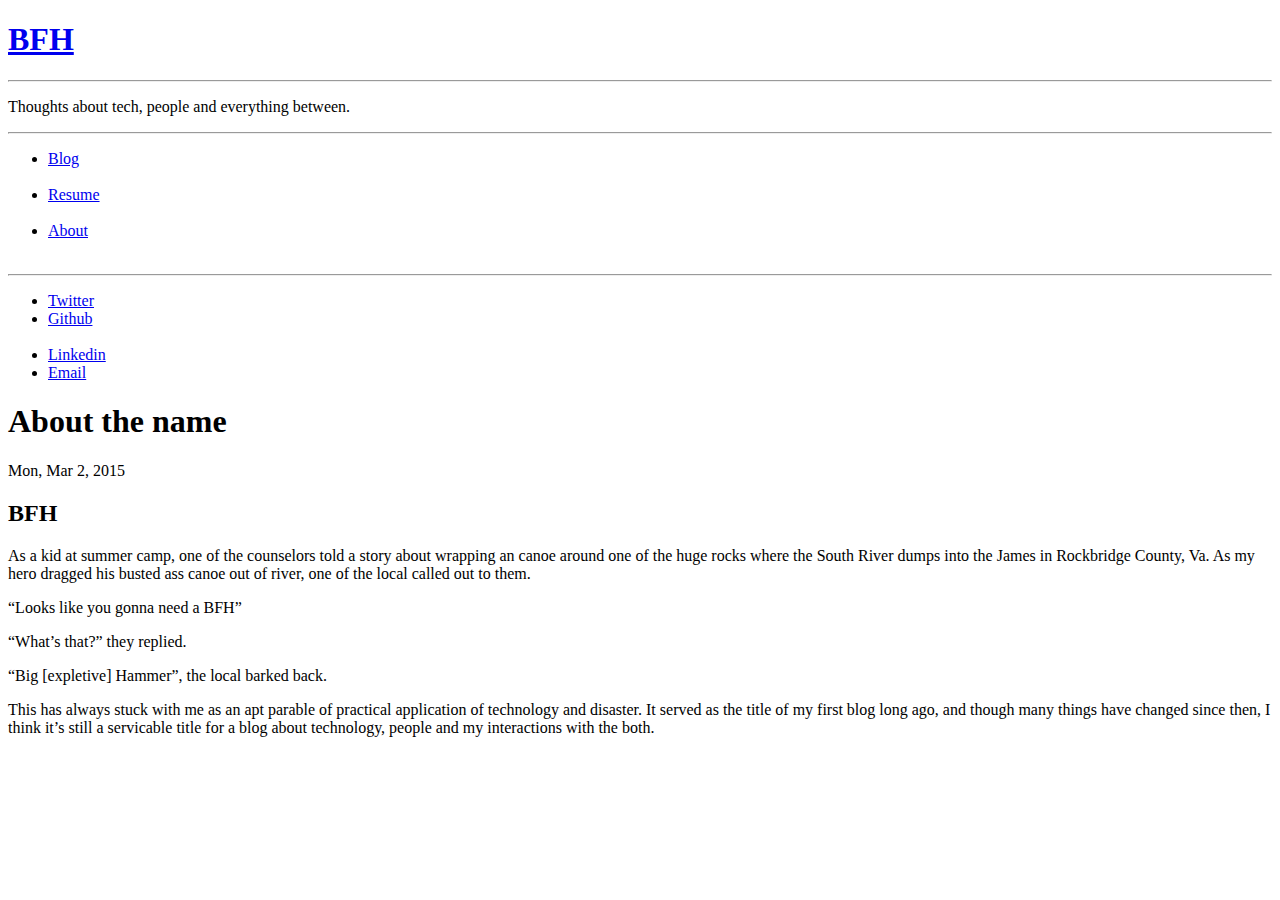
<file: about/index.html>
<!DOCTYPE html>
<html xmlns="http://www.w3.org/1999/xhtml" xml:lang="en" lang="en-us">
<head>
    <meta http-equiv="content-type" content="text/html; charset=utf-8">
    
    <meta name="viewport" content="width=device-width, initial-scale=1.0, maximum-scale=1">
    <title> About the name &middot; BFH </title>
    
    <link rel="stylesheet" type="text/css" href="http://bfh.whitmorriss.org//css/uno.css" />
    <link rel="stylesheet" type="text/css" href="http://bfh.whitmorriss.org//css/lightGallery.css" />
    
    <link rel="apple-touch-icon-precomposed" sizes="144x144" href="/apple-touch-icon-144-precomposed.png">
    <link rel="shortcut icon" href="/favicon.ico">
    
    <link href="" rel="alternate" type="application/rss+xml" title="BFH" />
    
    <script src="http://bfh.whitmorriss.org//js/jquery.min.js"></script>
    <script src="http://bfh.whitmorriss.org//js/main.min.js">
    </script>
</head>

    <body>
        <span class="mobile btn-mobile-menu">
        <i class="fa fa-bars btn-mobile-menu__icon"></i>
        <i class="fa fa-times btn-mobile-close__icon hidden"></i>
    </span>
<header class="panel-cover panel-cover--collapsed" >
    <div class="panel-main">
        <div class="panel-main__inner panel-inverted">
            <div class="panel-main__content"> 
                <h1 class="panel-cover__title panel-title">
                    <a href="http://bfh.whitmorriss.org/" title="link to homepage for BFH">BFH</a>
                </h1>
                <hr class="panel-cover__divider" />
                <p class="panel-cover__description">  Thoughts about tech, people and everything between.  </p>
                <hr class="panel-cover__divider panel-cover__divider--secondary" />
                <div class="navigation-wrapper">
                    <nav class="cover-navigation cover-navigation--primary">
                        <ul class="navigation">
                            <li class="navigation__item"><a href="/#blog" title="link to BFH blog" class="blog-button">Blog</a> </li>
                            </br> 
                            <li class="navigation__item"><a href="/resume" title="link to my CV " class="blog-button">Resume</a> </li>
                            </br> 

                            <li class="navigation__item"><a href="/about" title="link to my CV " class="blog-button">About</a> </li>
                            </br> 


 </ul>

                    </nav>
                    <hr class="panel-cover__divider" />
                    <nav class="cover-navigation navigation--social">
    <ul class="navigation"> 
        
        <li class="navigation__item">
            <a href="http://twitter.com/whit" title="@whit on Twitter"> <i class='fa fa-tt'></i> <span class="label">Twitter</span> </a>
        </li>   
        
        <li class="navigation__item">
            <a href="https://github.com/whitmo" title="whitmo on github"> <i class='fa fa-github'></i> <span class="label">Github</span> </a>
        </li>  </br>  
        
        <li class="navigation__item">
            <a href="http://no.linkedin.com/in/whitmorriss/en" title="Linkedin"> <i class='fa fa-ll'></i> <span class="label">Linkedin</span> </a>
        </li>  
        
        <li class="navigation__item">
            <a href="mailto:me@whitmorriss.org" title="Email me@whitmorriss.org"> <i class='fa fa-envelope-o'></i> <span class="label">Email</span> </a>
        </li>  </ul>
</nav>

                </div>
            </div>
        </div>
        <div class="panel-cover--overlay"></div>
    </div>
</header>

        <div class="content-wrapper">
            <div class="content-wrapper__inner">
                <div class="post">
                    <h1>About the name</h1>
                    <span class="post-date">
                      Mon, Mar 2, 2015
                    </span>
                    

<h2 id="bfh:6083a88ee3411b0d17ce02d738f69d47">BFH</h2>

<p>As a kid at summer camp, one of the counselors told a story about
wrapping an canoe around one of the huge rocks where the South River
dumps into the James in Rockbridge County, Va.  As my hero dragged his
busted ass canoe out of river, one of the local called out to
them.</p>

<p>&ldquo;Looks like you gonna need a BFH&rdquo;</p>

<p>&ldquo;What&rsquo;s that?&rdquo; they replied.</p>

<p>&ldquo;Big [expletive] Hammer&rdquo;, the local barked back.</p>

<p>This has always stuck with me as an apt parable of practical
application of technology and disaster.  It served as the title of my
first blog long ago, and though many things have changed since then, I
think it&rsquo;s still a servicable title for a blog about technology,
people and my interactions with the both.</p>

                </div>
            </div>
        </div>
    </body>
    
</html>
</file>
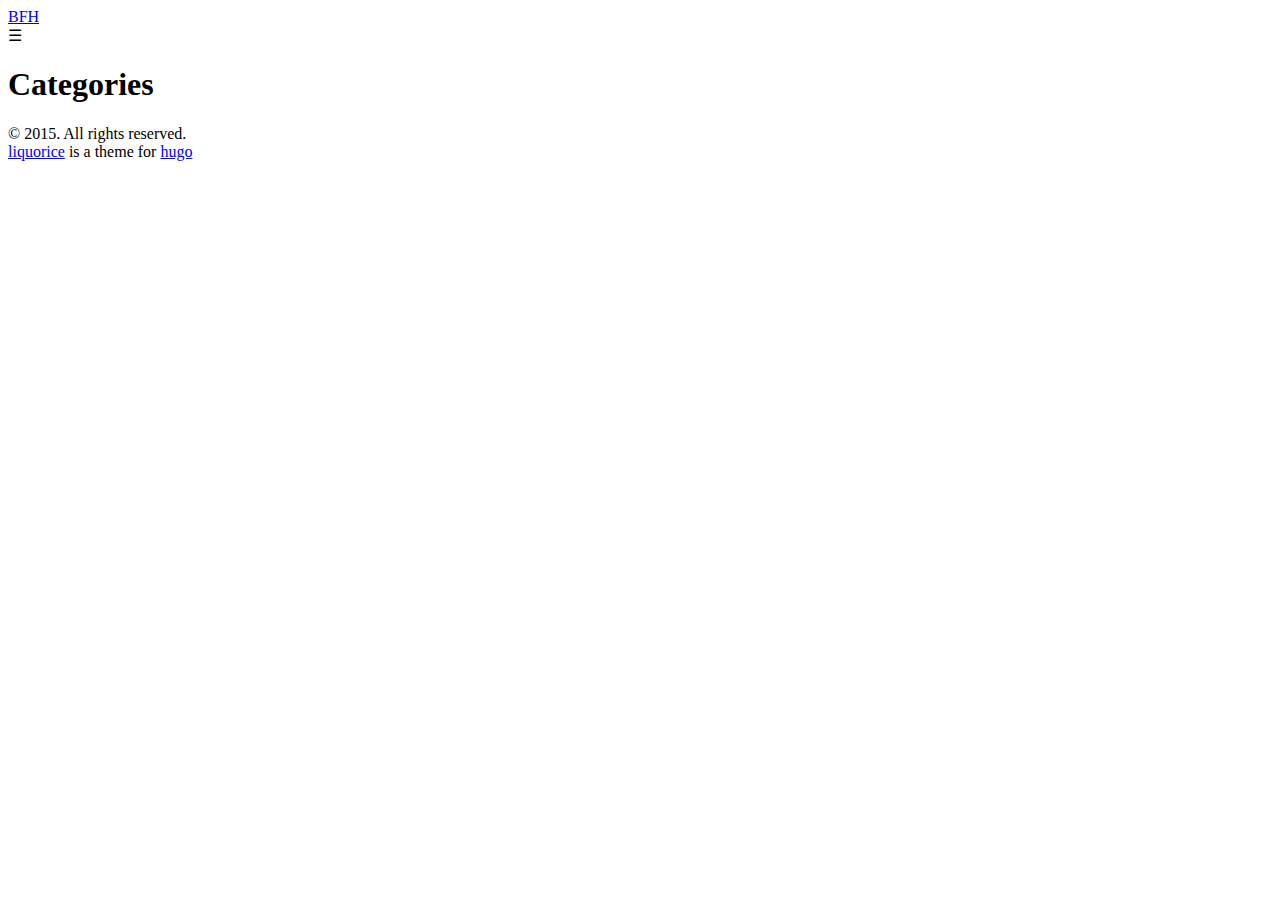
<file: categories/index.html>
<!DOCTYPE html>
<html xmlns="http://www.w3.org/1999/xhtml" xml:lang="en" lang="en-us">
    <head>
        
        <meta http-equiv="content-type" content="text/html; charset=utf-8" />
        <meta name="viewport" content="width=device-width, initial-scale=1.0, maximum-scale=1" />

        <title>Categories &middot; BFH</title>
        <link rel='stylesheet' href='http://fonts.googleapis.com/css?family=Open+Sans:400,300,600' type='text/css'>
        <link rel="stylesheet" href="http://localhost:1313//libraries/normalize.3.0.1.css" />
        <link rel="stylesheet" href="http://localhost:1313//css/liquorice.css" />
        <link rel="shortcut icon" href="/favicon.ico" />
        <link rel="apple-touch-icon-precomposed" href="/apple-touch-icon-144-precomposed.png" sizes="144x144" />
        <link rel="alternate" href="http://localhost:1313/categories/index.xml" type="application/rss+xml" title="BFH" />
    </head>
    <body class="li-body">

<header class="li-page-header">
    <div class="container">
        <div class="row">
            <div class="sixteen columns">
                <div class="li-brand li-left">
                <a href="http://localhost:1313/">BFH</a></div>
                <div class="li-menu li-right">
                    <span class="li-menu-icon" onclick="javascript:toggle('menu');">&#9776;</span>
                    <ul id="menu2" class="li-menu-items">
                        
                    </ul>
                </div>
            </div>
        </div>
        <div class="row">
            <div class="sixteen columns">
                <ul id="menu" class="li-menu-items li-menu-mobile">
                    
                </ul>
            </div>
        </div>
    </div>
</header>


    <div class="container">
        <div class="row">
            <div class="sixteen columns">
                <h1>Categories</h1>
                <ul>
                    
                    
                    
                </ul>
            </div>
        </div>
    </div>

<footer class="li-page-footer">
    <div class="container">
        <div class="row">
            <div class="sixteen columns">
                <div class="li-page-footer-legal">
                    &copy; 2015. All rights reserved. 
                </div>
                <div class="li-page-footer-theme">
                    <span class=""><a href="https://github.com/eliasson/liquorice/">liquorice</a> is a theme for <a href="http://hugo.spf13.com">hugo</a></span>
                </div>
            </div>
        </div>
    </div>
</footer>

    <script type="text/javascript">
    <!--
    function toggle(id) {
        var e = document.getElementById(id);
        e.style.display == 'block' ? e.style.display = 'none' : e.style.display = 'block';
    }
    
    </script>
    <script type="text/javascript">
    <!--
        var _gaq = _gaq || [];
        _gaq.push(['_setAccount', ""]);
        _gaq.push(['_trackPageview']);

        (function() {
        var ga = document.createElement('script'); ga.type = 'text/javascript'; ga.async = true;
        ga.src = ('https:' == document.location.protocol ? 'https://ssl' : 'http://www') + '.google-analytics.com/ga.js';
        var s = document.getElementsByTagName('script')[0]; s.parentNode.insertBefore(ga, s);
        })();
    -->
    </script>
    </body>
</html>
</file>
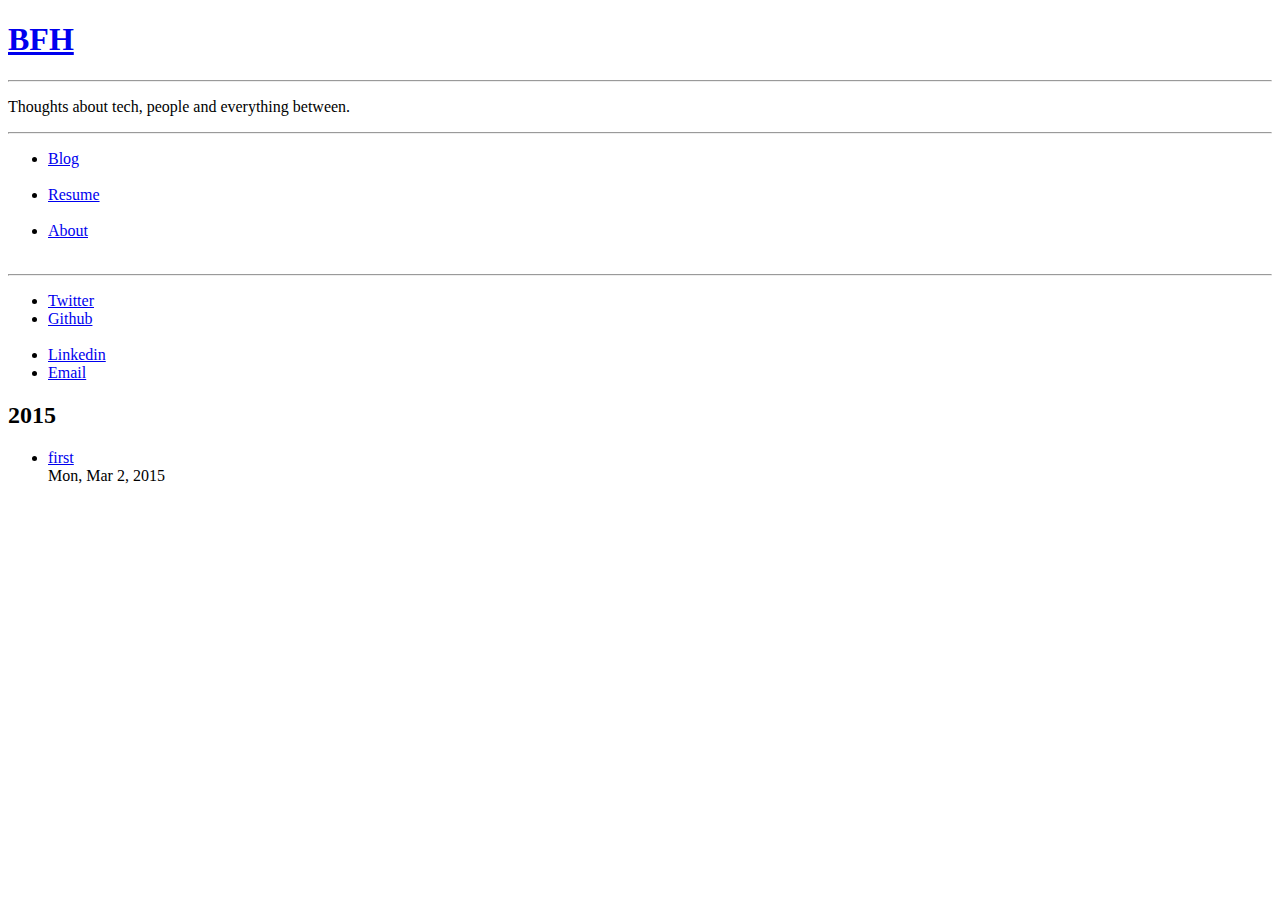
<file: post/index.html>
<!DOCTYPE html>
<html xmlns="http://www.w3.org/1999/xhtml" xml:lang="en" lang="en-us">
<head>
    <meta http-equiv="content-type" content="text/html; charset=utf-8">
    
    <meta name="viewport" content="width=device-width, initial-scale=1.0, maximum-scale=1">
    <title> Posts &middot; BFH </title>
    
    <link rel="stylesheet" type="text/css" href="http://bfh.whitmorriss.org//css/uno.css" />
    <link rel="stylesheet" type="text/css" href="http://bfh.whitmorriss.org//css/lightGallery.css" />
    
    <link rel="apple-touch-icon-precomposed" sizes="144x144" href="/apple-touch-icon-144-precomposed.png">
    <link rel="shortcut icon" href="/favicon.ico">
    
    <link href="http://bfh.whitmorriss.org/post/index.xml" rel="alternate" type="application/rss+xml" title="BFH" />
    
    <script src="http://bfh.whitmorriss.org//js/jquery.min.js"></script>
    <script src="http://bfh.whitmorriss.org//js/main.min.js">
    </script>
</head>

    <body>
        <span class="mobile btn-mobile-menu">
        <i class="fa fa-bars btn-mobile-menu__icon"></i>
        <i class="fa fa-times btn-mobile-close__icon hidden"></i>
    </span>
<header class="  panel-cover panel-cover--collapsed " >
    <div class="panel-main">
        <div class="panel-main__inner panel-inverted">
            <div class="panel-main__content"> 
                <h1 class="panel-cover__title panel-title">
                    <a href="http://bfh.whitmorriss.org/" title="link to homepage for BFH">BFH</a>
                </h1>
                <hr class="panel-cover__divider" />
                <p class="panel-cover__description">  Thoughts about tech, people and everything between.  </p>
                <hr class="panel-cover__divider panel-cover__divider--secondary" />
                <div class="navigation-wrapper">
                    <nav class="cover-navigation cover-navigation--primary">
                        <ul class="navigation">
                            <li class="navigation__item"><a href="/#blog" title="link to BFH blog" class="blog-button">Blog</a> </li>
                            </br> 
                            <li class="navigation__item"><a href="/resume" title="link to my CV " class="blog-button">Resume</a> </li>
                            </br> 

                            <li class="navigation__item"><a href="/about" title="link to my CV " class="blog-button">About</a> </li>
                            </br> 


 </ul>

                    </nav>
                    <hr class="panel-cover__divider" />
                    <nav class="cover-navigation navigation--social">
    <ul class="navigation"> 
        
        <li class="navigation__item">
            <a href="http://twitter.com/whit" title="@whit on Twitter"> <i class='fa fa-tt'></i> <span class="label">Twitter</span> </a>
        </li>   
        
        <li class="navigation__item">
            <a href="https://github.com/whitmo" title="whitmo on github"> <i class='fa fa-github'></i> <span class="label">Github</span> </a>
        </li>  </br>  
        
        <li class="navigation__item">
            <a href="http://no.linkedin.com/in/whitmorriss/en" title="Linkedin"> <i class='fa fa-ll'></i> <span class="label">Linkedin</span> </a>
        </li>  
        
        <li class="navigation__item">
            <a href="mailto:me@whitmorriss.org" title="Email me@whitmorriss.org"> <i class='fa fa-envelope-o'></i> <span class="label">Email</span> </a>
        </li>  </ul>
</nav>

                </div>
            </div>
        </div>
        <div class="panel-cover--overlay"></div>
    </div>
</header>

        <div class="content-wrapper">
            <div class="content-wrapper__inner">
                
                <h2>2015</h2>
                <ul id="list">
                    
                    <li>
                        <a href="http://bfh.whitmorriss.org/post/first/">first </a>
                        <div class="meta">Mon, Mar 2, 2015</div>
                    </li>
                    
                </ul>
                
            </div>
        </div>
    </body>
    
</html>
</file>
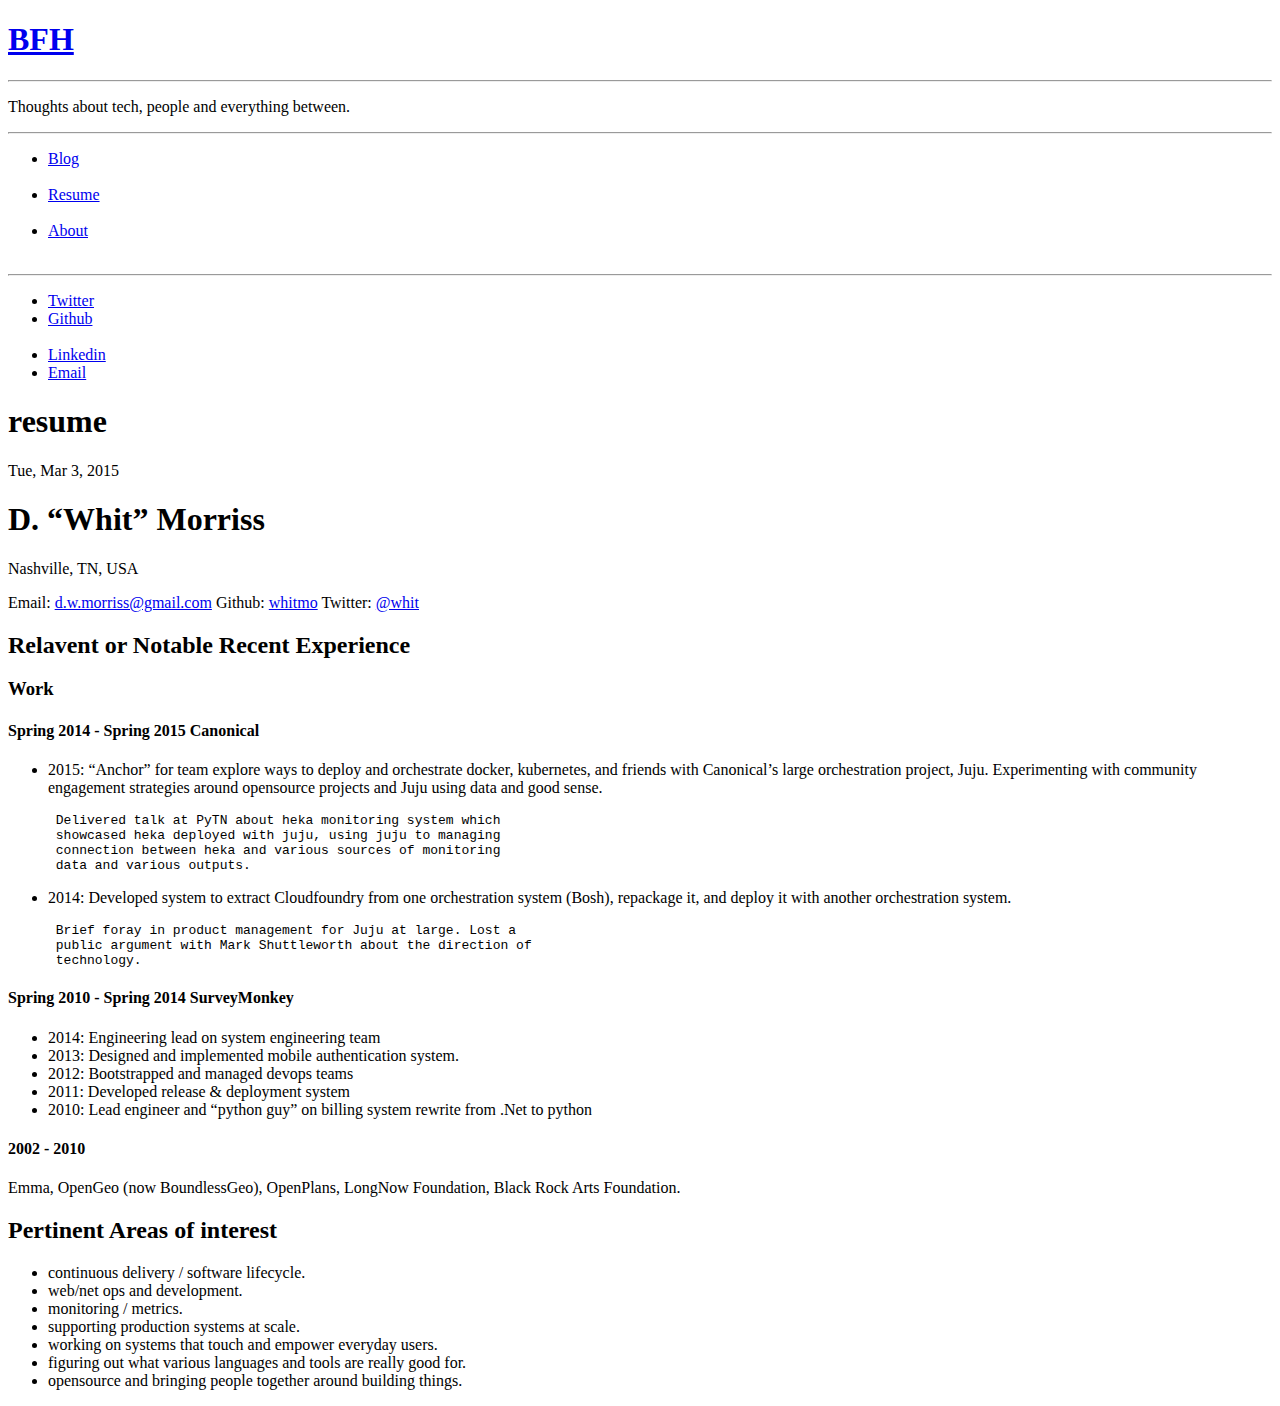
<file: resume/index.html>
<!DOCTYPE html>
<html xmlns="http://www.w3.org/1999/xhtml" xml:lang="en" lang="en-us">
<head>
    <meta http-equiv="content-type" content="text/html; charset=utf-8">
    
    <meta name="viewport" content="width=device-width, initial-scale=1.0, maximum-scale=1">
    <title> resume &middot; BFH </title>
    
    <link rel="stylesheet" type="text/css" href="http://bfh.whitmorriss.org//css/uno.css" />
    <link rel="stylesheet" type="text/css" href="http://bfh.whitmorriss.org//css/lightGallery.css" />
    
    <link rel="apple-touch-icon-precomposed" sizes="144x144" href="/apple-touch-icon-144-precomposed.png">
    <link rel="shortcut icon" href="/favicon.ico">
    
    <link href="" rel="alternate" type="application/rss+xml" title="BFH" />
    
    <script src="http://bfh.whitmorriss.org//js/jquery.min.js"></script>
    <script src="http://bfh.whitmorriss.org//js/main.min.js">
    </script>
</head>

    <body>
        <span class="mobile btn-mobile-menu">
        <i class="fa fa-bars btn-mobile-menu__icon"></i>
        <i class="fa fa-times btn-mobile-close__icon hidden"></i>
    </span>
<header class="panel-cover panel-cover--collapsed" >
    <div class="panel-main">
        <div class="panel-main__inner panel-inverted">
            <div class="panel-main__content"> 
                <h1 class="panel-cover__title panel-title">
                    <a href="http://bfh.whitmorriss.org/" title="link to homepage for BFH">BFH</a>
                </h1>
                <hr class="panel-cover__divider" />
                <p class="panel-cover__description">  Thoughts about tech, people and everything between.  </p>
                <hr class="panel-cover__divider panel-cover__divider--secondary" />
                <div class="navigation-wrapper">
                    <nav class="cover-navigation cover-navigation--primary">
                        <ul class="navigation">
                            <li class="navigation__item"><a href="/#blog" title="link to BFH blog" class="blog-button">Blog</a> </li>
                            </br> 
                            <li class="navigation__item"><a href="/resume" title="link to my CV " class="blog-button">Resume</a> </li>
                            </br> 

                            <li class="navigation__item"><a href="/about" title="link to my CV " class="blog-button">About</a> </li>
                            </br> 


 </ul>

                    </nav>
                    <hr class="panel-cover__divider" />
                    <nav class="cover-navigation navigation--social">
    <ul class="navigation"> 
        
        <li class="navigation__item">
            <a href="http://twitter.com/whit" title="@whit on Twitter"> <i class='fa fa-tt'></i> <span class="label">Twitter</span> </a>
        </li>   
        
        <li class="navigation__item">
            <a href="https://github.com/whitmo" title="whitmo on github"> <i class='fa fa-github'></i> <span class="label">Github</span> </a>
        </li>  </br>  
        
        <li class="navigation__item">
            <a href="http://no.linkedin.com/in/whitmorriss/en" title="Linkedin"> <i class='fa fa-ll'></i> <span class="label">Linkedin</span> </a>
        </li>  
        
        <li class="navigation__item">
            <a href="mailto:me@whitmorriss.org" title="Email me@whitmorriss.org"> <i class='fa fa-envelope-o'></i> <span class="label">Email</span> </a>
        </li>  </ul>
</nav>

                </div>
            </div>
        </div>
        <div class="panel-cover--overlay"></div>
    </div>
</header>

        <div class="content-wrapper">
            <div class="content-wrapper__inner">
                <div class="post">
                    <h1>resume</h1>
                    <span class="post-date">
                      Tue, Mar 3, 2015
                    </span>
                    

<h1 id="d-whit-morriss:c59a67a3c7bc5faa453847420267045e">D. &ldquo;Whit&rdquo; Morriss</h1>

<p>Nashville, TN, USA</p>

<p>Email: <a href="mailto:d.w.morriss@gmail.com">d.w.morriss@gmail.com</a>
Github: <a href="http://github.com/whitmo">whitmo</a>
Twitter: <a href="http://twitter.com/whit">@whit</a></p>

<h2 id="relavent-or-notable-recent-experience:c59a67a3c7bc5faa453847420267045e">Relavent or Notable Recent Experience</h2>

<h3 id="work:c59a67a3c7bc5faa453847420267045e">Work</h3>

<h4 id="spring-2014-spring-2015-canonical:c59a67a3c7bc5faa453847420267045e">Spring 2014 - Spring 2015 Canonical</h4>

<ul>
<li><p>2015: &ldquo;Anchor&rdquo; for team explore ways to deploy and orchestrate
     docker, kubernetes, and friends with Canonical&rsquo;s large
     orchestration project, Juju.  Experimenting with community
     engagement strategies around opensource projects and Juju
     using data and good sense.</p>

<pre><code> Delivered talk at PyTN about heka monitoring system which
 showcased heka deployed with juju, using juju to managing
 connection between heka and various sources of monitoring
 data and various outputs.
</code></pre></li>

<li><p>2014: Developed system to extract Cloudfoundry from one
     orchestration system (Bosh), repackage it, and deploy it with
     another orchestration system.</p>

<pre><code> Brief foray in product management for Juju at large. Lost a
 public argument with Mark Shuttleworth about the direction of
 technology.
</code></pre></li>
</ul>

<h4 id="spring-2010-spring-2014-surveymonkey:c59a67a3c7bc5faa453847420267045e">Spring 2010 - Spring 2014 SurveyMonkey</h4>

<ul>
<li>2014: Engineering lead on system engineering team</li>
<li>2013: Designed and implemented mobile authentication system.</li>
<li>2012: Bootstrapped and managed devops teams</li>
<li>2011: Developed release &amp; deployment system</li>
<li>2010: Lead engineer and &ldquo;python guy&rdquo; on billing system rewrite from
     .Net to python</li>
</ul>

<h4 id="2002-2010:c59a67a3c7bc5faa453847420267045e">2002 - 2010</h4>

<p>Emma, OpenGeo (now BoundlessGeo), OpenPlans, LongNow Foundation, Black
Rock Arts Foundation.</p>

<h2 id="pertinent-areas-of-interest:c59a67a3c7bc5faa453847420267045e">Pertinent Areas of interest</h2>

<ul>
<li>continuous delivery / software lifecycle.</li>
<li>web/net ops and development.</li>
<li>monitoring / metrics.</li>
<li>supporting production systems at scale.</li>
<li>working on systems that touch and empower everyday users.</li>
<li>figuring out what various languages and tools are really good for.</li>
<li>opensource and bringing people together around building things.</li>
</ul>

                </div>
            </div>
        </div>
    </body>
    
</html>
</file>
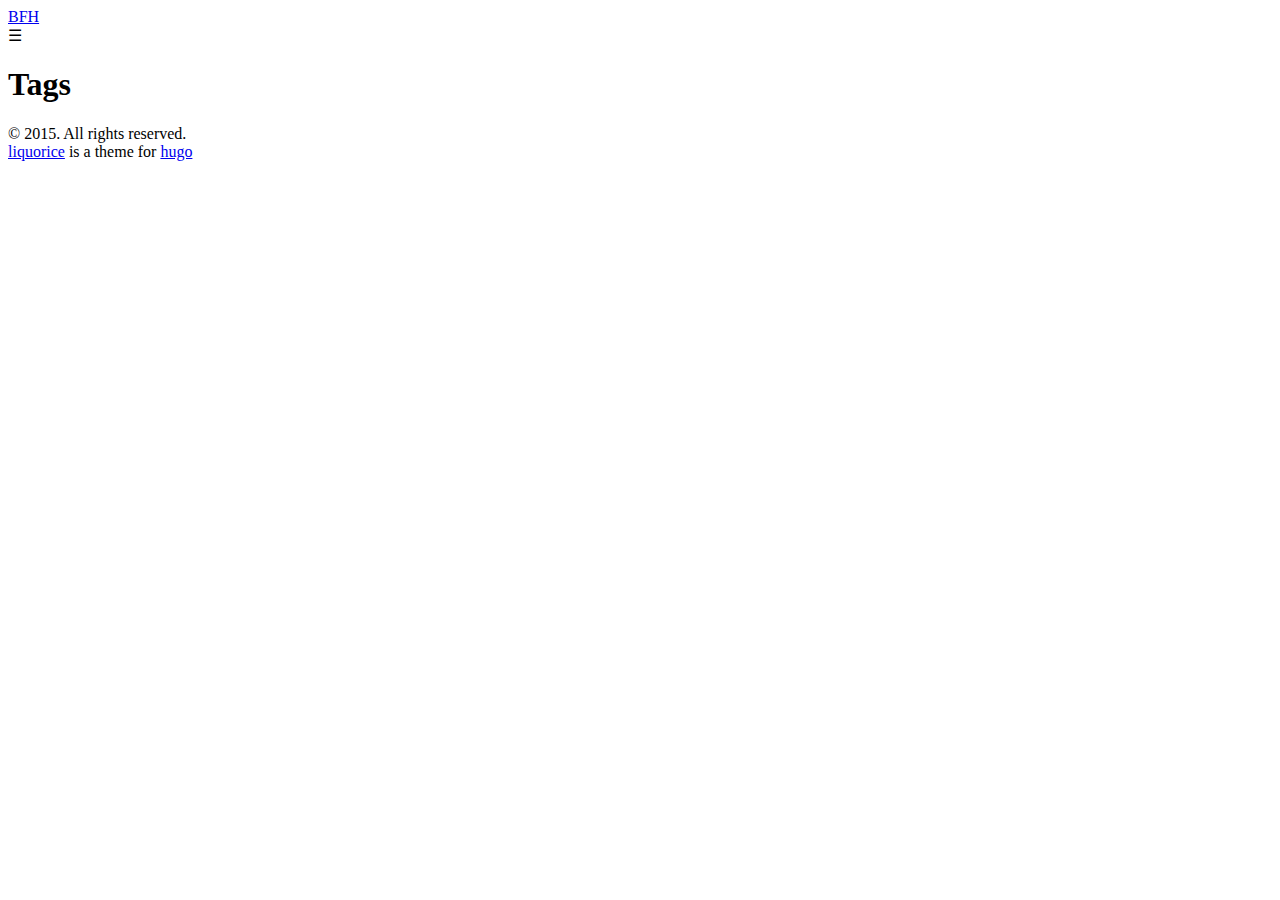
<file: tags/index.html>
<!DOCTYPE html>
<html xmlns="http://www.w3.org/1999/xhtml" xml:lang="en" lang="en-us">
    <head>
        
        <meta http-equiv="content-type" content="text/html; charset=utf-8" />
        <meta name="viewport" content="width=device-width, initial-scale=1.0, maximum-scale=1" />

        <title>Tags &middot; BFH</title>
        <link rel='stylesheet' href='http://fonts.googleapis.com/css?family=Open+Sans:400,300,600' type='text/css'>
        <link rel="stylesheet" href="http://localhost:1313//libraries/normalize.3.0.1.css" />
        <link rel="stylesheet" href="http://localhost:1313//css/liquorice.css" />
        <link rel="shortcut icon" href="/favicon.ico" />
        <link rel="apple-touch-icon-precomposed" href="/apple-touch-icon-144-precomposed.png" sizes="144x144" />
        <link rel="alternate" href="http://localhost:1313/tags/index.xml" type="application/rss+xml" title="BFH" />
    </head>
    <body class="li-body">

<header class="li-page-header">
    <div class="container">
        <div class="row">
            <div class="sixteen columns">
                <div class="li-brand li-left">
                <a href="http://localhost:1313/">BFH</a></div>
                <div class="li-menu li-right">
                    <span class="li-menu-icon" onclick="javascript:toggle('menu');">&#9776;</span>
                    <ul id="menu2" class="li-menu-items">
                        
                    </ul>
                </div>
            </div>
        </div>
        <div class="row">
            <div class="sixteen columns">
                <ul id="menu" class="li-menu-items li-menu-mobile">
                    
                </ul>
            </div>
        </div>
    </div>
</header>


    <div class="container">
        <div class="row">
            <div class="sixteen columns">
                <h1>Tags</h1>
                <ul>
                    
                    
                    
                </ul>
            </div>
        </div>
    </div>

<footer class="li-page-footer">
    <div class="container">
        <div class="row">
            <div class="sixteen columns">
                <div class="li-page-footer-legal">
                    &copy; 2015. All rights reserved. 
                </div>
                <div class="li-page-footer-theme">
                    <span class=""><a href="https://github.com/eliasson/liquorice/">liquorice</a> is a theme for <a href="http://hugo.spf13.com">hugo</a></span>
                </div>
            </div>
        </div>
    </div>
</footer>

    <script type="text/javascript">
    <!--
    function toggle(id) {
        var e = document.getElementById(id);
        e.style.display == 'block' ? e.style.display = 'none' : e.style.display = 'block';
    }
    
    </script>
    <script type="text/javascript">
    <!--
        var _gaq = _gaq || [];
        _gaq.push(['_setAccount', ""]);
        _gaq.push(['_trackPageview']);

        (function() {
        var ga = document.createElement('script'); ga.type = 'text/javascript'; ga.async = true;
        ga.src = ('https:' == document.location.protocol ? 'https://ssl' : 'http://www') + '.google-analytics.com/ga.js';
        var s = document.getElementsByTagName('script')[0]; s.parentNode.insertBefore(ga, s);
        })();
    -->
    </script>
    </body>
</html>
</file>
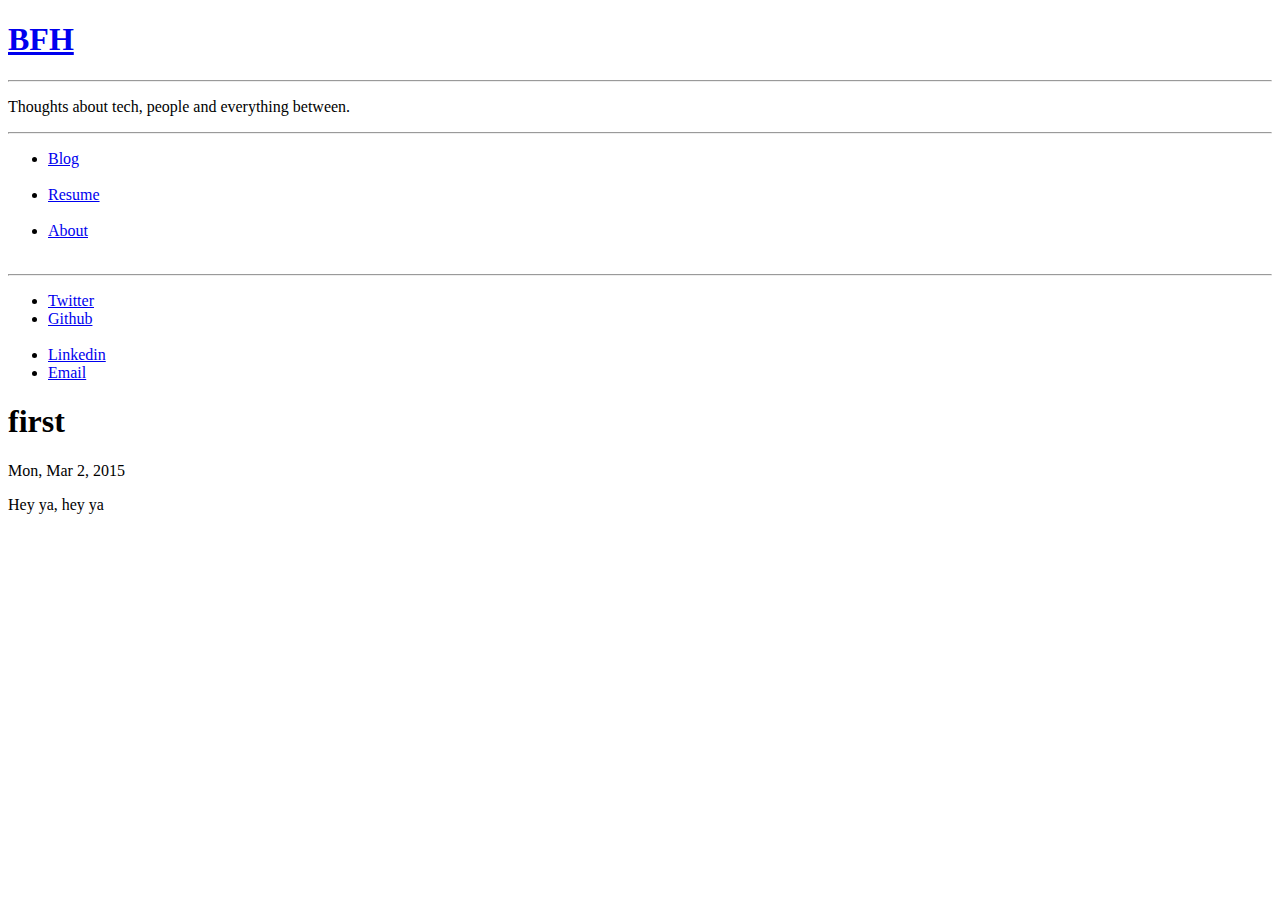
<file: post/first/index.html>
<!DOCTYPE html>
<html xmlns="http://www.w3.org/1999/xhtml" xml:lang="en" lang="en-us">
<head>
    <meta http-equiv="content-type" content="text/html; charset=utf-8">
    
    <meta name="viewport" content="width=device-width, initial-scale=1.0, maximum-scale=1">
    <title> first &middot; BFH </title>
    
    <link rel="stylesheet" type="text/css" href="http://bfh.whitmorriss.org//css/uno.css" />
    <link rel="stylesheet" type="text/css" href="http://bfh.whitmorriss.org//css/lightGallery.css" />
    
    <link rel="apple-touch-icon-precomposed" sizes="144x144" href="/apple-touch-icon-144-precomposed.png">
    <link rel="shortcut icon" href="/favicon.ico">
    
    <link href="" rel="alternate" type="application/rss+xml" title="BFH" />
    
    <script src="http://bfh.whitmorriss.org//js/jquery.min.js"></script>
    <script src="http://bfh.whitmorriss.org//js/main.min.js">
    </script>
</head>

  <body>
    <span class="mobile btn-mobile-menu">
        <i class="fa fa-bars btn-mobile-menu__icon"></i>
        <i class="fa fa-times btn-mobile-close__icon hidden"></i>
    </span>
<header class="panel-cover panel-cover--collapsed" >
    <div class="panel-main">
        <div class="panel-main__inner panel-inverted">
            <div class="panel-main__content"> 
                <h1 class="panel-cover__title panel-title">
                    <a href="http://bfh.whitmorriss.org/" title="link to homepage for BFH">BFH</a>
                </h1>
                <hr class="panel-cover__divider" />
                <p class="panel-cover__description">  Thoughts about tech, people and everything between.  </p>
                <hr class="panel-cover__divider panel-cover__divider--secondary" />
                <div class="navigation-wrapper">
                    <nav class="cover-navigation cover-navigation--primary">
                        <ul class="navigation">
                            <li class="navigation__item"><a href="/#blog" title="link to BFH blog" class="blog-button">Blog</a> </li>
                            </br> 
                            <li class="navigation__item"><a href="/resume" title="link to my CV " class="blog-button">Resume</a> </li>
                            </br> 

                            <li class="navigation__item"><a href="/about" title="link to my CV " class="blog-button">About</a> </li>
                            </br> 


 </ul>

                    </nav>
                    <hr class="panel-cover__divider" />
                    <nav class="cover-navigation navigation--social">
    <ul class="navigation"> 
        
        <li class="navigation__item">
            <a href="http://twitter.com/whit" title="@whit on Twitter"> <i class='fa fa-tt'></i> <span class="label">Twitter</span> </a>
        </li>   
        
        <li class="navigation__item">
            <a href="https://github.com/whitmo" title="whitmo on github"> <i class='fa fa-github'></i> <span class="label">Github</span> </a>
        </li>  </br>  
        
        <li class="navigation__item">
            <a href="http://no.linkedin.com/in/whitmorriss/en" title="Linkedin"> <i class='fa fa-ll'></i> <span class="label">Linkedin</span> </a>
        </li>  
        
        <li class="navigation__item">
            <a href="mailto:me@whitmorriss.org" title="Email me@whitmorriss.org"> <i class='fa fa-envelope-o'></i> <span class="label">Email</span> </a>
        </li>  </ul>
</nav>

                </div>
            </div>
        </div>
        <div class="panel-cover--overlay"></div>
    </div>
</header>

    <div class="content-wrapper">
      <div class="content-wrapper__inner">
        <div class="post">
          <h1>first</h1>
          <span class="post-date">Mon, Mar 2, 2015</span>
          <p>Hey ya, hey ya</p>

        </div>
        

      </div>
    </div>
  </body>
  
</html>
</file>
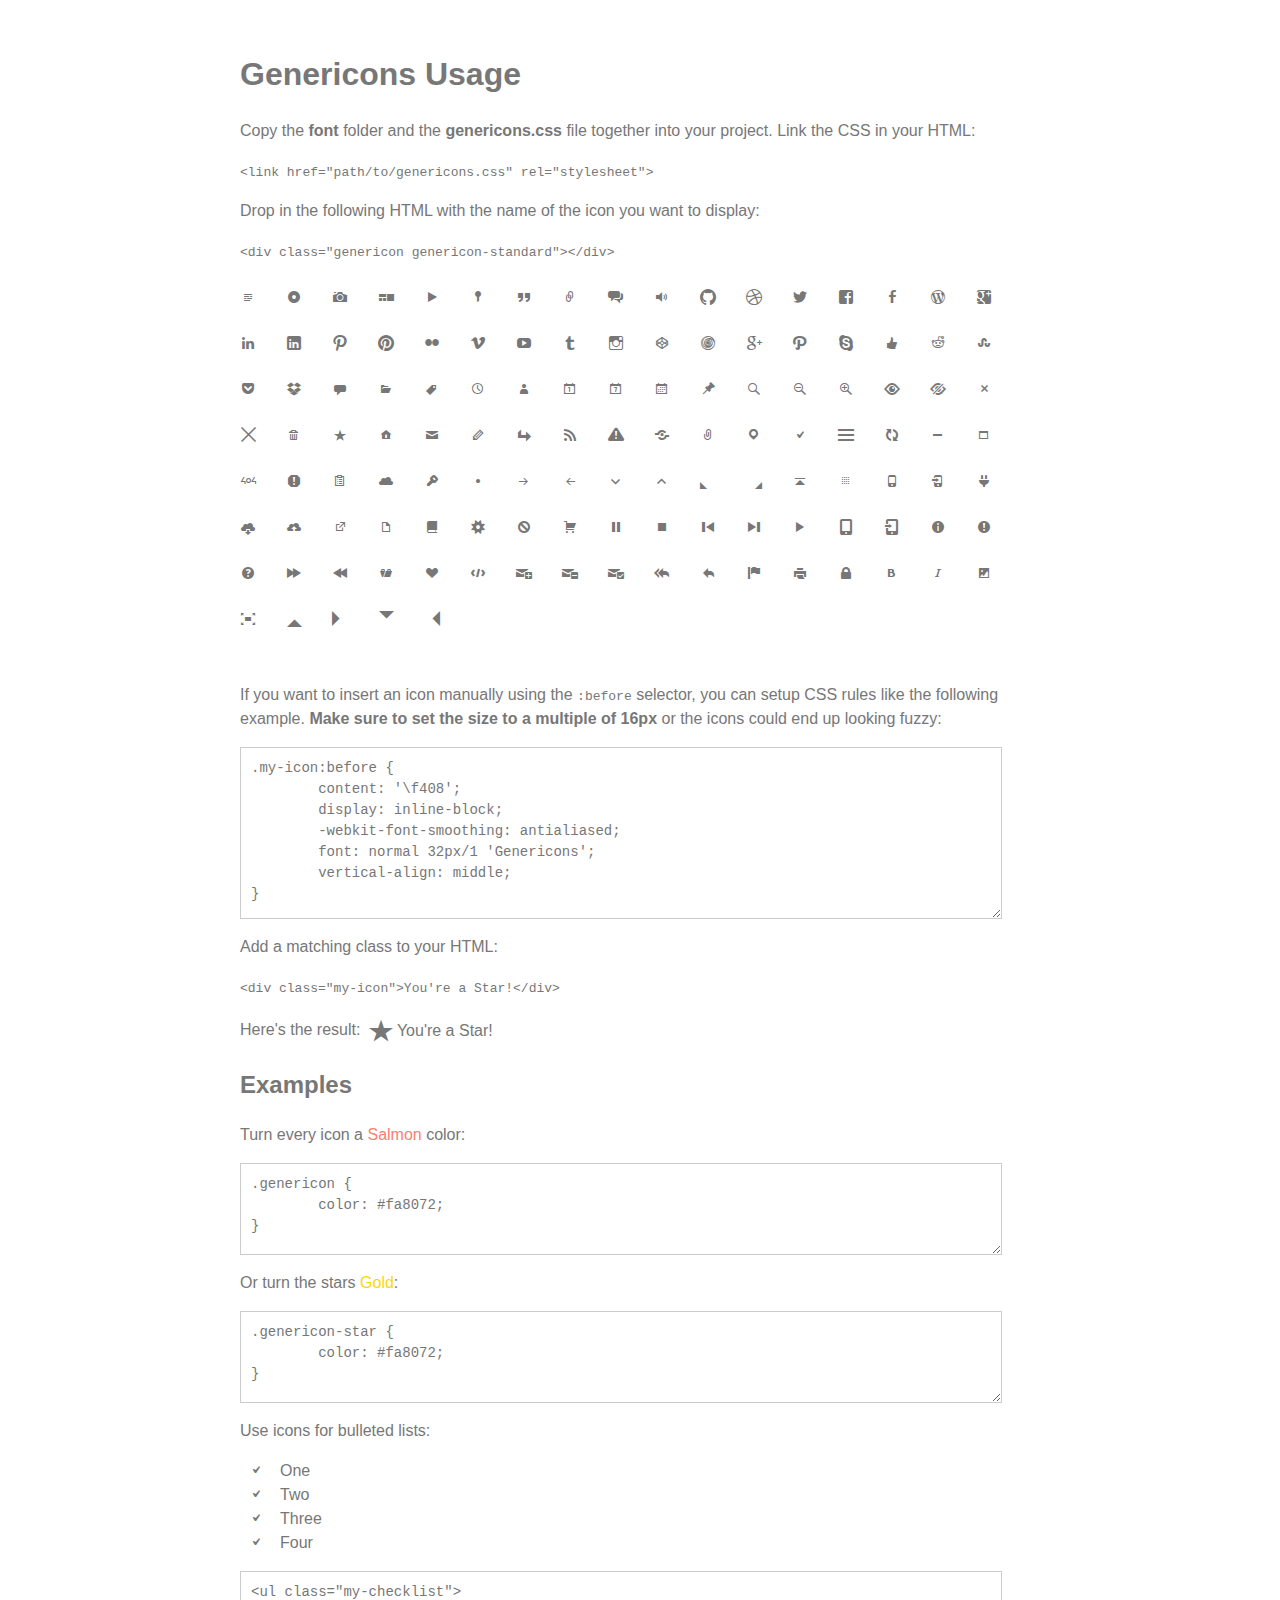
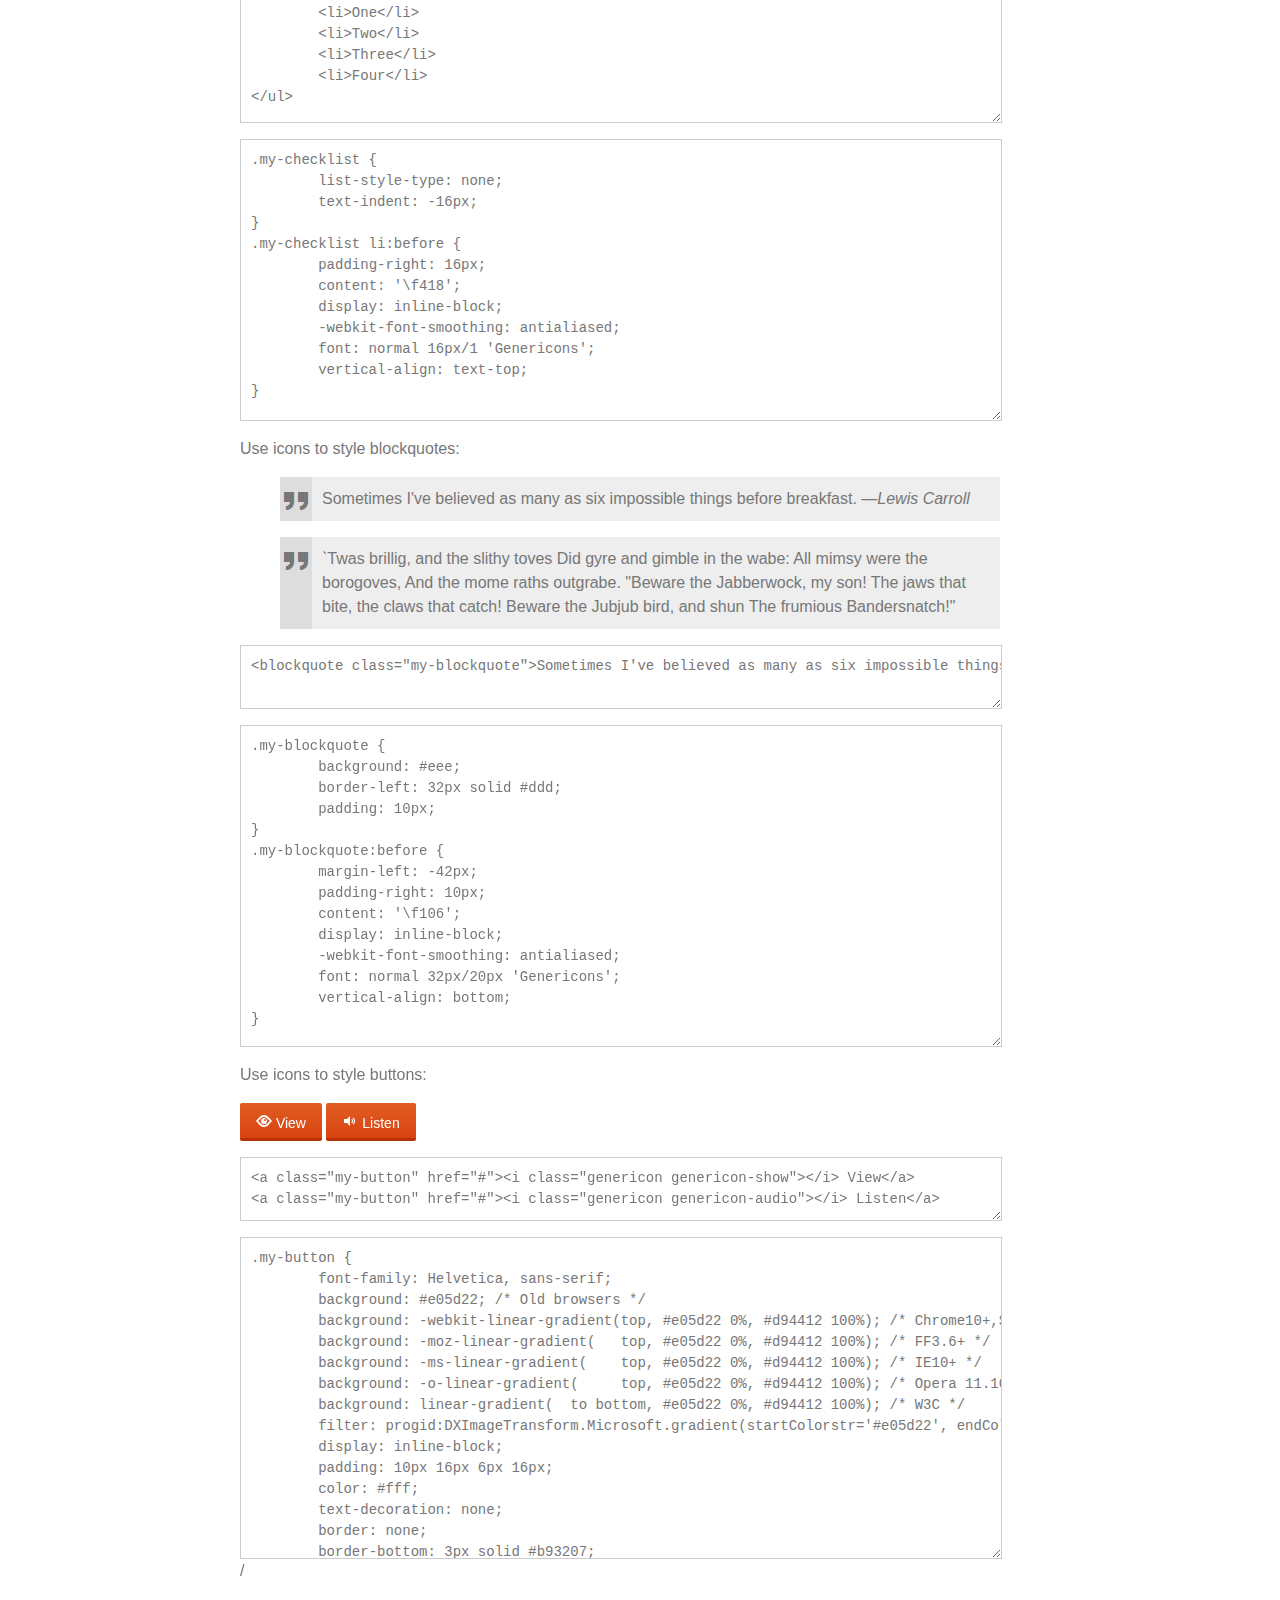
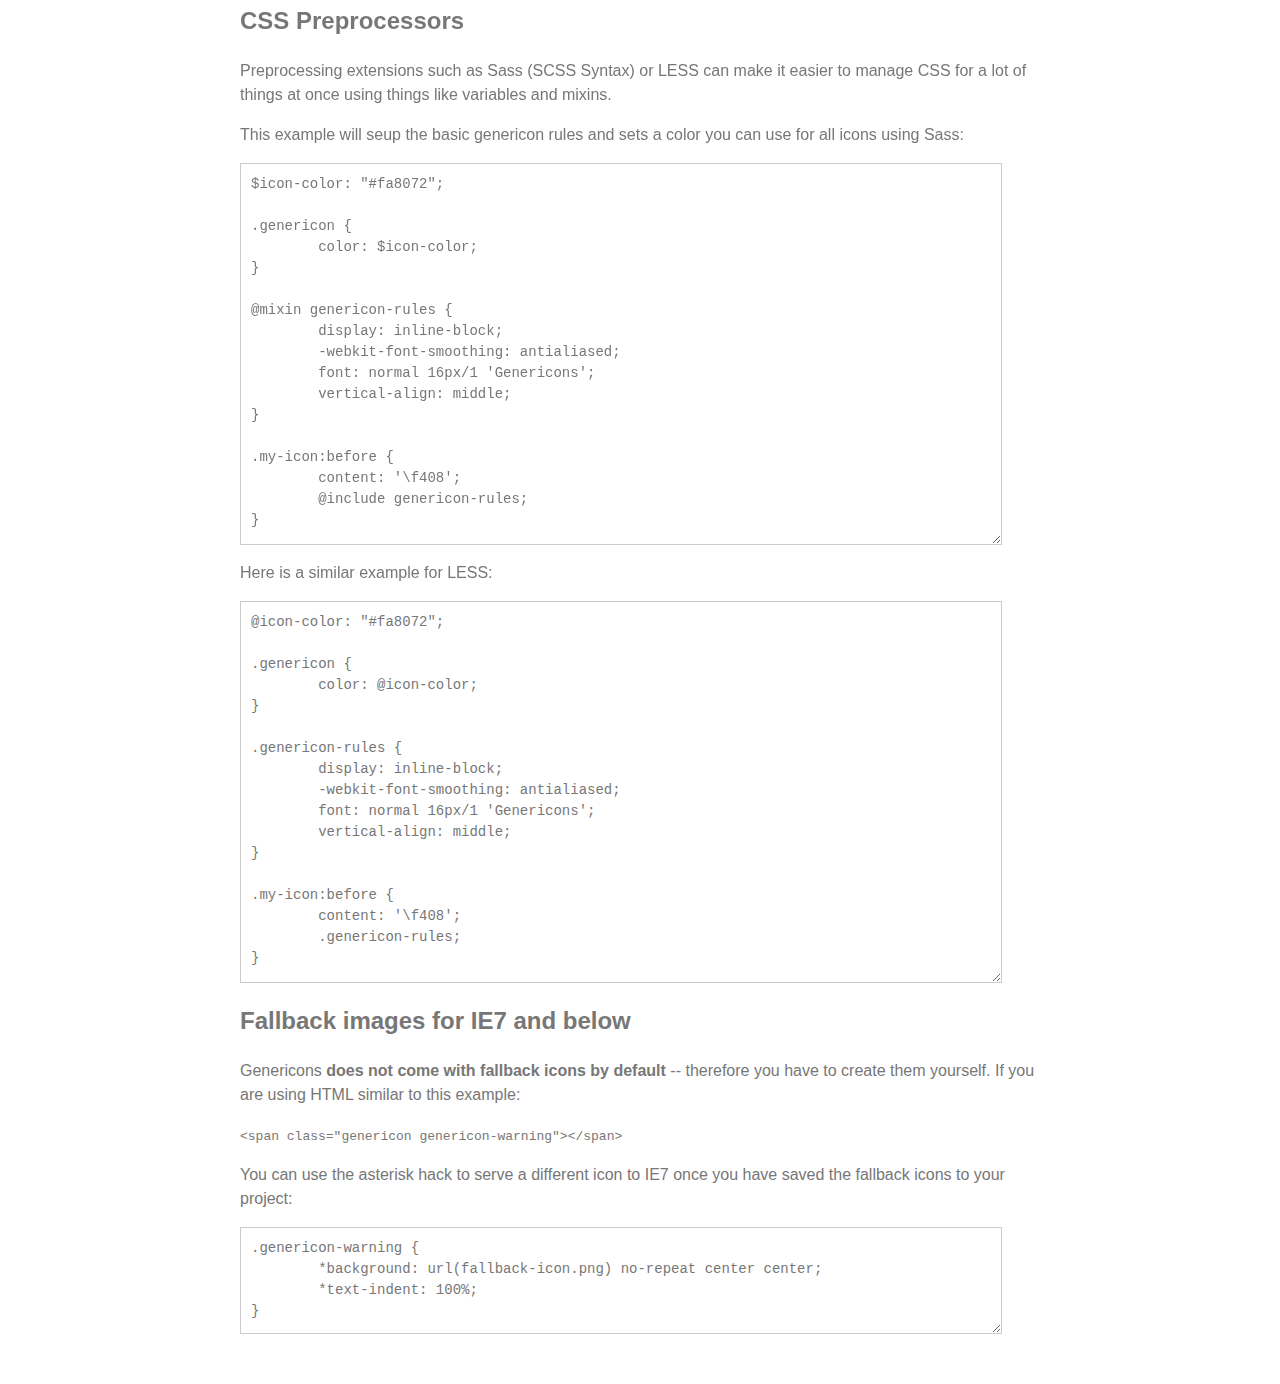
<file: genericons/example.html>
<!DOCTYPE html>
<html dir="ltr" lang="en">
<head>
<title>Genericons</title>
<link rel="stylesheet" href="genericons.css">
<style type="text/css">
body {
	font-family: sans-serif;
	line-height: 1.5;
	width: 800px;
	margin: 50px auto;
	color: #777;
	background: white;
}
.icons {
	overflow: hidden;
	padding: 10px 0;
}
.icons div {
	cursor: pointer;
	float: left;
	margin: 0 30px 30px 0;
}
.icons:hover div {
	background: #f7f7f7;
}
.code {
        display: block;
        font: 14px/1.5 monospace;
        width: 740px;
        white-space: pre;
        border: 1px solid #ccc;
        padding: 10px;
        color: #777;
        overflow: auto;
}
.my-icon:before {
	content: '\f408';
        display: inline-block;
        -webkit-font-smoothing: antialiased;
        font: normal 32px/1 'Genericons';
        vertical-align: middle;
}
/* For the Examples */
.my-checklist {
	list-style-type: none;
	text-indent: -16px;
}
.my-checklist li:before {
	padding-right: 16px;
	content: '\f418';
        display: inline-block;
        -webkit-font-smoothing: antialiased;
        font: normal 16px/1 'Genericons';
        vertical-align: text-top;
}
.my-blockquote {
	background: #eee;
	border-left: 32px solid #ddd;
	padding: 10px;
}
.my-blockquote:before {
	margin-left: -42px;
	padding-right: 10px;
        content: '\f106';
        display: inline-block;
        -webkit-font-smoothing: antialiased;
        font: normal 32px/20px 'Genericons';
        vertical-align: bottom;
}
.my-button {
	font-family: Helvetica, sans-serif;
	font-size: 14px;
	background: #e05d22; /* Old browsers */
	background: -webkit-linear-gradient(top, #e05d22 0%, #d94412 100%); /* Chrome10+,Safari5.1+ */
	background: -moz-linear-gradient(   top, #e05d22 0%, #d94412 100%); /* FF3.6+ */
	background: -ms-linear-gradient(    top, #e05d22 0%, #d94412 100%); /* IE10+ */
	background: -o-linear-gradient(     top, #e05d22 0%, #d94412 100%); /* Opera 11.10+ */
	background: linear-gradient(  to bottom, #e05d22 0%, #d94412 100%); /* W3C */
	filter: progid:DXImageTransform.Microsoft.gradient(startColorstr='#e05d22', endColorstr='#d94412', GradientType=0); /* IE6-9 */
	display: inline-block;
	padding: 10px 16px 4px 16px;
	color: #fff;
	text-decoration: none;
	border: none;
	border-bottom: 3px solid #b93207;
	border-radius: 2px;
}
.my-button:hover,
.my-button:focus {
	background: #ed6a31; /* Old browsers */
	background: -webkit-linear-gradient(top, #ed6a31 0%, #e55627 100%); /* Chrome10+,Safari5.1+ */
	background: -moz-linear-gradient(   top, #ed6a31 0%, #e55627 100%); /* FF3.6+ */
	background: -ms-linear-gradient(    top, #ed6a31 0%, #e55627 100%); /* IE10+ */
	background: -o-linear-gradient(     top, #ed6a31 0%, #e55627 100%); /* Opera 11.10+ */
	background: linear-gradient(  to bottom, #ed6a31 0%, #e55627 100%); /* W3C */
	filter: progid:DXImageTransform.Microsoft.gradient(startColorstr='#ed6a31', endColorstr='#e55627', GradientType=0); /* IE6-9 */
	outline: none;
}
.my-button:active {
	background: #d94412; /* Old browsers */
	background: -webkit-linear-gradient(top, #d94412 0%, #e05d22 100%); /* Chrome10+,Safari5.1+ */
	background: -moz-linear-gradient(   top, #d94412 0%, #e05d22 100%); /* FF3.6+ */
	background: -ms-linear-gradient(    top, #d94412 0%, #e05d22 100%); /* IE10+ */
	background: -o-linear-gradient(     top, #d94412 0%, #e05d22 100%); /* Opera 11.10+ */
	background: linear-gradient(  to bottom, #d94412 0%, #e05d22 100%); /* W3C */
	filter: progid:DXImageTransform.Microsoft.gradient(startColorstr='#d94412', endColorstr='#e05d22', GradientType=0); /* IE6-9 */
	border: none;
	border-top: 3px solid #b93207;
	padding: 6px 16px 7px 16px;
}
</style>
</head>
<body>

<div class="section">

	<h1>Genericons Usage</h1>

	<p>Copy the <strong>font</strong> folder and the <strong>genericons.css</strong> file together into your project. Link the CSS in your HTML:</p>

	<p><code>&lt;link href="path/to/genericons.css" rel="stylesheet"&gt;</code></p>

	<p>Drop in the following HTML with the name of the icon you want to display:</p>

	<p><code>&lt;div class="genericon genericon-standard"&gt;&lt;/div&gt;</code></p>

	<div class="icons">
	
		<!-- post formats -->
		<div alt="f100" class="genericon genericon-standard"></div>
		<div alt="f101" class="genericon genericon-aside"></div>
		<div alt="f102" class="genericon genericon-image"></div>
		<div alt="f103" class="genericon genericon-gallery"></div>
		<div alt="f104" class="genericon genericon-video"></div>
		<div alt="f105" class="genericon genericon-status"></div>
		<div alt="f106" class="genericon genericon-quote"></div>
		<div alt="f107" class="genericon genericon-link"></div>
		<div alt="f108" class="genericon genericon-chat"></div>
		<div alt="f109" class="genericon genericon-audio"></div>

		<!-- social icons -->
		<div alt="f200" class="genericon genericon-github"></div>
		<div alt="f201" class="genericon genericon-dribbble"></div>
		<div alt="f202" class="genericon genericon-twitter"></div>
		<div alt="f203" class="genericon genericon-facebook"></div>
		<div alt="f204" class="genericon genericon-facebook-alt"></div>
		<div alt="f205" class="genericon genericon-wordpress"></div>
		<div alt="f206" class="genericon genericon-googleplus"></div>
		<div alt="f207" class="genericon genericon-linkedin"></div>
		<div alt="f208" class="genericon genericon-linkedin-alt"></div>
		<div alt="f209" class="genericon genericon-pinterest"></div>
		<div alt="f210" class="genericon genericon-pinterest-alt"></div>
		<div alt="f211" class="genericon genericon-flickr"></div>
		<div alt="f212" class="genericon genericon-vimeo"></div>
		<div alt="f213" class="genericon genericon-youtube"></div>
		<div alt="f214" class="genericon genericon-tumblr"></div>
		<div alt="f215" class="genericon genericon-instagram"></div>
		<div alt="f216" class="genericon genericon-codepen"></div>
		<div alt="f217" class="genericon genericon-polldaddy"></div>
		<div alt="f218" class="genericon genericon-googleplus-alt"></div>
		<div alt="f219" class="genericon genericon-path"></div>
		<div alt="f220" class="genericon genericon-skype"></div>
		<div alt="f221" class="genericon genericon-digg"></div>
		<div alt="f222" class="genericon genericon-reddit"></div>
		<div alt="f223" class="genericon genericon-stumbleupon"></div>
		<div alt="f224" class="genericon genericon-pocket"></div>
		<div alt="f225" class="genericon genericon-dropbox"></div>

		<!-- meta icons -->
		<div alt="f300" class="genericon genericon-comment"></div>
		<div alt="f301" class="genericon genericon-category"></div>
		<div alt="f302" class="genericon genericon-tag"></div>
		<div alt="f303" class="genericon genericon-time"></div>
		<div alt="f304" class="genericon genericon-user"></div>
		<div alt="f305" class="genericon genericon-day"></div>
		<div alt="f306" class="genericon genericon-week"></div>
		<div alt="f307" class="genericon genericon-month"></div>
		<div alt="f308" class="genericon genericon-pinned"></div>

		<!-- other icons -->
		<div alt="f400" class="genericon genericon-search"></div>
		<div alt="f401" class="genericon genericon-unzoom"></div>
		<div alt="f402" class="genericon genericon-zoom"></div>
		<div alt="f403" class="genericon genericon-show"></div>
		<div alt="f404" class="genericon genericon-hide"></div>
		<div alt="f405" class="genericon genericon-close"></div>
		<div alt="f406" class="genericon genericon-close-alt"></div>
		<div alt="f407" class="genericon genericon-trash"></div>
		<div alt="f408" class="genericon genericon-star"></div>
		<div alt="f409" class="genericon genericon-home"></div>
		<div alt="f410" class="genericon genericon-mail"></div>
		<div alt="f411" class="genericon genericon-edit"></div>
		<div alt="f412" class="genericon genericon-reply"></div>
		<div alt="f413" class="genericon genericon-feed"></div>
		<div alt="f414" class="genericon genericon-warning"></div>
		<div alt="f415" class="genericon genericon-share"></div>
		<div alt="f416" class="genericon genericon-attachment"></div>
		<div alt="f417" class="genericon genericon-location"></div>
		<div alt="f418" class="genericon genericon-checkmark"></div>
		<div alt="f419" class="genericon genericon-menu"></div>
		<div alt="f420" class="genericon genericon-refresh"></div>
		<div alt="f421" class="genericon genericon-minimize"></div>
		<div alt="f422" class="genericon genericon-maximize"></div>
		<div alt="f423" class="genericon genericon-404"></div>
		<div alt="f424" class="genericon genericon-spam"></div>
		<div alt="f425" class="genericon genericon-summary"></div>
		<div alt="f426" class="genericon genericon-cloud"></div>
		<div alt="f427" class="genericon genericon-key"></div>
		<div alt="f428" class="genericon genericon-dot"></div>
		<div alt="f429" class="genericon genericon-next"></div>
		<div alt="f430" class="genericon genericon-previous"></div>
		<div alt="f431" class="genericon genericon-expand"></div>
		<div alt="f432" class="genericon genericon-collapse"></div>
		<div alt="f433" class="genericon genericon-dropdown"></div>
		<div alt="f434" class="genericon genericon-dropdown-left"></div>
		<div alt="f435" class="genericon genericon-top"></div>
		<div alt="f436" class="genericon genericon-draggable"></div>
		<div alt="f437" class="genericon genericon-phone"></div>
		<div alt="f438" class="genericon genericon-send-to-phone"></div>
		<div alt="f439" class="genericon genericon-plugin"></div>
		<div alt="f440" class="genericon genericon-cloud-download"></div>
		<div alt="f441" class="genericon genericon-cloud-upload"></div>
		<div alt="f442" class="genericon genericon-external"></div>
		<div alt="f443" class="genericon genericon-document"></div>
		<div alt="f444" class="genericon genericon-book"></div>
		<div alt="f445" class="genericon genericon-cog"></div>
		<div alt="f446" class="genericon genericon-unapprove"></div>
		<div alt="f447" class="genericon genericon-cart"></div>
		<div alt="f448" class="genericon genericon-pause"></div>
		<div alt="f449" class="genericon genericon-stop"></div>
		<div alt="f450" class="genericon genericon-skip-back"></div>
		<div alt="f451" class="genericon genericon-skip-ahead"></div>
		<div alt="f452" class="genericon genericon-play"></div>
		<div alt="f453" class="genericon genericon-tablet"></div>
		<div alt="f454" class="genericon genericon-send-to-tablet"></div>
		<div alt="f455" class="genericon genericon-info"></div>
		<div alt="f456" class="genericon genericon-notice"></div>
		<div alt="f457" class="genericon genericon-help"></div>
		<div alt="f458" class="genericon genericon-fastforward"></div>
		<div alt="f459" class="genericon genericon-rewind"></div>
		<div alt="f460" class="genericon genericon-portfolio"></div>
		<div alt="f461" class="genericon genericon-heart"></div>
		<div alt="f462" class="genericon genericon-code"></div>
		<div alt="f463" class="genericon genericon-subscribe"></div>
		<div alt="f464" class="genericon genericon-unsubscribe"></div>
		<div alt="f465" class="genericon genericon-subscribed"></div>
		<div alt="f466" class="genericon genericon-reply-alt"></div>
		<div alt="f467" class="genericon genericon-reply-single"></div>
		<div alt="f468" class="genericon genericon-flag"></div>
		<div alt="f469" class="genericon genericon-print"></div>
		<div alt="f470" class="genericon genericon-lock"></div>
		<div alt="f471" class="genericon genericon-bold"></div>
		<div alt="f472" class="genericon genericon-italic"></div>
		<div alt="f473" class="genericon genericon-picture"></div>
		<div alt="f474" class="genericon genericon-fullscreen"></div>

		<!-- generic shapes -->
		<div alt="f500" class="genericon genericon-uparrow"></div>
		<div alt="f501" class="genericon genericon-rightarrow"></div>
		<div alt="f502" class="genericon genericon-downarrow"></div>
		<div alt="f503" class="genericon genericon-leftarrow"></div>

	</div>

	<p>If you want to insert an icon manually using the <code>:before</code> selector, you can setup CSS rules like the following example. <strong>Make sure to set the size to a multiple of 16px</strong> or the icons could end up looking fuzzy:</p>

<p><textarea class="code" style="min-height: 150px;" onclick="select();">.my-icon:before {
	content: '\f408';
        display: inline-block;
        -webkit-font-smoothing: antialiased;
        font: normal 32px/1 'Genericons';
        vertical-align: middle;
}</textarea></p>

	<p>Add a matching class to your HTML:</p>

	<p><code>&lt;div class="my-icon"&gt;You're a Star!&lt;/div&gt;</code></p>

	<p>Here's the result: <span class="my-icon">You're a Star!</span></p>

	<h2>Examples</h2>

	<p>Turn every icon a <span style="color: #fa8072;">Salmon</span> color:</p>

<p><textarea class="code" style="min-height: 70px" onclick="select();">
.genericon {
	color: #fa8072;
}</textarea></p>

	<p>Or turn the stars <span style="color: #ffd700;">Gold</span>:</p>

<p><textarea class="code" style="min-height: 70px" onclick="select();">
.genericon-star {
	color: #fa8072;
}</textarea></p>

	<p>Use icons for bulleted lists:</p>

	<ul class="my-checklist">
		<li>One</li>
		<li>Two</li>
		<li>Three</li>
		<li>Four</li>
	</ul>

<p><textarea class="code" style="min-height: 130px" onclick="select();">
<ul class="my-checklist">
	<li>One</li>
	<li>Two</li>
	<li>Three</li>
	<li>Four</li>
</ul></textarea></p>

<p><textarea class="code" style="min-height: 260px;" onclick="select();">
.my-checklist {
	list-style-type: none;
	text-indent: -16px;
}
.my-checklist li:before {
	padding-right: 16px;
	content: '\f418';
        display: inline-block;
        -webkit-font-smoothing: antialiased;
        font: normal 16px/1 'Genericons';
        vertical-align: text-top;
}</textarea></p>

	<p>Use icons to style blockquotes:</p>

	<blockquote class="my-blockquote">Sometimes I've believed as many as six impossible things before breakfast. &mdash;<em>Lewis Carroll</em></blockquote>
	<blockquote class="my-blockquote">`Twas brillig, and the slithy toves Did gyre and gimble in the wabe: All mimsy were the borogoves, And the mome raths outgrabe. "Beware the Jabberwock, my son!  The jaws that bite, the claws that catch!  Beware the Jubjub bird, and shun The frumious Bandersnatch!"</blockquote>

<p><textarea class="code" style="min-height: 40px;" onclick="select();"><blockquote class="my-blockquote">Sometimes I've believed as many as six impossible things before breakfast. &mdash;<em>Lewis Carroll</em></blockquote></textarea></p>

<p><textarea class="code" style="min-height: 300px;" onclick="select();">
.my-blockquote {
	background: #eee;
	border-left: 32px solid #ddd;
	padding: 10px;
}
.my-blockquote:before {
	margin-left: -42px;
	padding-right: 10px;
        content: '\f106';
        display: inline-block;
        -webkit-font-smoothing: antialiased;
        font: normal 32px/20px 'Genericons';
        vertical-align: bottom;
} </textarea></p>

	<p>Use icons to style buttons:</p>

	<a class="my-button" href="javascript:void()"><i class="genericon genericon-show"></i> View</a>
	<a class="my-button" href="javascript:void()"><i class="genericon genericon-audio"></i> Listen</a>

<p><textarea class="code" style="min-height: 40px;" onclick="select();"><a class="my-button" href="#"><i class="genericon genericon-show"></i> View</a>
<a class="my-button" href="#"><i class="genericon genericon-audio"></i> Listen</a></textarea></p>

<p><textarea class="code" style="min-height: 300px;" onclick="select();">
.my-button {
	font-family: Helvetica, sans-serif;
	background: #e05d22; /* Old browsers */
	background: -webkit-linear-gradient(top, #e05d22 0%, #d94412 100%); /* Chrome10+,Safari5.1+ */
	background: -moz-linear-gradient(   top, #e05d22 0%, #d94412 100%); /* FF3.6+ */
	background: -ms-linear-gradient(    top, #e05d22 0%, #d94412 100%); /* IE10+ */
	background: -o-linear-gradient(     top, #e05d22 0%, #d94412 100%); /* Opera 11.10+ */
	background: linear-gradient(  to bottom, #e05d22 0%, #d94412 100%); /* W3C */
	filter: progid:DXImageTransform.Microsoft.gradient(startColorstr='#e05d22', endColorstr='#d94412', GradientType=0); /* IE6-9 */
	display: inline-block;
	padding: 10px 16px 6px 16px;
	color: #fff;
	text-decoration: none;
	border: none;
	border-bottom: 3px solid #b93207;
	border-radius: 2px;
}

.my-button:hover,
.my-button:focus {
	background: #ed6a31; /* Old browsers */
	background: -webkit-linear-gradient(top, #ed6a31 0%, #e55627 100%); /* Chrome10+,Safari5.1+ */
	background: -moz-linear-gradient(   top, #ed6a31 0%, #e55627 100%); /* FF3.6+ */
	background: -ms-linear-gradient(    top, #ed6a31 0%, #e55627 100%); /* IE10+ */
	background: -o-linear-gradient(     top, #ed6a31 0%, #e55627 100%); /* Opera 11.10+ */
	background: linear-gradient(  to bottom, #ed6a31 0%, #e55627 100%); /* W3C */
	filter: progid:DXImageTransform.Microsoft.gradient(startColorstr='#ed6a31', endColorstr='#e55627', GradientType=0); /* IE6-9 */
	outline: none;
}

.my-button:active {
	background: #d94412; /* Old browsers */
	background: -webkit-linear-gradient(top, #d94412 0%, #e05d22 100%); /* Chrome10+,Safari5.1+ */
	background: -moz-linear-gradient(   top, #d94412 0%, #e05d22 100%); /* FF3.6+ */
	background: -ms-linear-gradient(    top, #d94412 0%, #e05d22 100%); /* IE10+ */
	background: -o-linear-gradient(     top, #d94412 0%, #e05d22 100%); /* Opera 11.10+ */
	background: linear-gradient(  to bottom, #d94412 0%, #e05d22 100%); /* W3C */
	filter: progid:DXImageTransform.Microsoft.gradient(startColorstr='#d94412', endColorstr='#e05d22', GradientType=0); /* IE6-9 */
	border: none;
	border-top: 3px solid #b93207;
	padding: 6px 16px 10px 16px;
}</textarea>/</p>

	<h2>CSS Preprocessors</h2>

	<p>Preprocessing extensions such as Sass (SCSS Syntax) or LESS</a> can make it easier to manage CSS for a lot of things at once using things like variables and mixins.</p>

	<p>This example will seup the basic genericon rules and sets a color you can use for all icons using Sass:</p>

<p><textarea class="code" style="min-height: 360px;" onclick="select();">$icon-color: "#fa8072";

.genericon {
        color: $icon-color;
}

@mixin genericon-rules {
        display: inline-block;
        -webkit-font-smoothing: antialiased;
        font: normal 16px/1 'Genericons';
        vertical-align: middle;
}

.my-icon:before {
	content: '\f408';
        @include genericon-rules;
}</textarea></p>

	<p>Here is a similar example for LESS:</p>

<p><textarea class="code" style="min-height: 360px;" onclick="select();">@icon-color: "#fa8072";

.genericon {
        color: @icon-color;
}

.genericon-rules {
        display: inline-block;
        -webkit-font-smoothing: antialiased;
        font: normal 16px/1 'Genericons';
        vertical-align: middle;
}

.my-icon:before {
	content: '\f408';
        .genericon-rules;
}</textarea></p>

	<h2>Fallback images for IE7 and below</h2>

	<p>Genericons <strong>does not come with fallback icons by default</strong> -- therefore you have to create them yourself. If you are using HTML similar to this example:

	<p><code>&lt;span class="genericon genericon-warning"&gt;&lt;/span&gt;</code></p>

	<p>You can use the asterisk hack to serve a different icon to IE7 once you have saved the fallback icons to your project:</p>

<textarea class="code" style="min-height: 85px;" onclick="select();">.genericon-warning {
        *background: url(fallback-icon.png) no-repeat center center;
        *text-indent: 100%;
}</textarea>

</div>

</body>
</html>
</file>
<file: genericons/genericons.css>
/**

	Genericons Helper CSS

*/


/**
 * The font was graciously generated by Font Squirrel (http://www.fontsquirrel.com). We love those guys.
 */

@font-face {
    font-family: 'Genericons';
    src: url('font/genericons-regular-webfont.eot');
}

@font-face {
    font-family: 'Genericons';
    src: url([data-uri]) format('woff'),
         url('font/genericons-regular-webfont.ttf') format('truetype'),
         url('font/genericons-regular-webfont.svg#genericonsregular') format('svg');
    font-weight: normal;
    font-style: normal;
}


/**
 * All Genericons
 */

.genericon {
	display: inline-block;
	width: 16px;
	height: 16px;
	-webkit-font-smoothing: antialiased;
	-moz-osx-font-smoothing: grayscale;
	font-size: 16px;
	line-height: 1;
	font-family: 'Genericons';
	text-decoration: inherit;
	font-weight: normal;
	font-style: normal;
	vertical-align: top;
}

/**
 * IE7 and IE6 hacks
 */

.genericon {
	*overflow: auto;
	*zoom: 1;
	*display: inline;
}

/**
 * Individual icons
 */

/* Post formats */
.genericon-standard:before {        content: '\f100'; }
.genericon-aside:before {           content: '\f101'; }
.genericon-image:before {           content: '\f102'; }
.genericon-gallery:before {         content: '\f103'; }
.genericon-video:before {           content: '\f104'; }
.genericon-status:before {          content: '\f105'; }
.genericon-quote:before {           content: '\f106'; }
.genericon-link:before {            content: '\f107'; }
.genericon-chat:before {            content: '\f108'; }
.genericon-audio:before {           content: '\f109'; }

/* Social icons */
.genericon-github:before {          content: '\f200'; }
.genericon-dribbble:before {        content: '\f201'; }
.genericon-twitter:before {         content: '\f202'; }
.genericon-facebook:before {        content: '\f203'; }
.genericon-facebook-alt:before {    content: '\f204'; }
.genericon-wordpress:before {       content: '\f205'; }
.genericon-googleplus:before {      content: '\f206'; }
.genericon-linkedin:before {        content: '\f207'; }
.genericon-linkedin-alt:before {    content: '\f208'; }
.genericon-pinterest:before {       content: '\f209'; }
.genericon-pinterest-alt:before {   content: '\f210'; }
.genericon-flickr:before {          content: '\f211'; }
.genericon-vimeo:before {           content: '\f212'; }
.genericon-youtube:before {         content: '\f213'; }
.genericon-tumblr:before {          content: '\f214'; }
.genericon-instagram:before {       content: '\f215'; }
.genericon-codepen:before {         content: '\f216'; }
.genericon-polldaddy:before {       content: '\f217'; }
.genericon-googleplus-alt:before {  content: '\f218'; }
.genericon-path:before {            content: '\f219'; }
.genericon-skype:before {           content: '\f220'; }
.genericon-digg:before {            content: '\f221'; }
.genericon-reddit:before {          content: '\f222'; }
.genericon-stumbleupon:before {     content: '\f223'; }
.genericon-pocket:before {          content: '\f224'; }
.genericon-dropbox:before {         content: '\f225'; }

/* Meta icons */
.genericon-comment:before {         content: '\f300'; }
.genericon-category:before {        content: '\f301'; }
.genericon-tag:before {             content: '\f302'; }
.genericon-time:before {            content: '\f303'; }
.genericon-user:before {            content: '\f304'; }
.genericon-day:before {             content: '\f305'; }
.genericon-week:before {            content: '\f306'; }
.genericon-month:before {           content: '\f307'; }
.genericon-pinned:before {          content: '\f308'; }

/* Other icons */
.genericon-search:before {          content: '\f400'; }
.genericon-unzoom:before {          content: '\f401'; }
.genericon-zoom:before {            content: '\f402'; }
.genericon-show:before {            content: '\f403'; }
.genericon-hide:before {            content: '\f404'; }
.genericon-close:before {           content: '\f405'; }
.genericon-close-alt:before {       content: '\f406'; }
.genericon-trash:before {           content: '\f407'; }
.genericon-star:before {            content: '\f408'; }
.genericon-home:before {            content: '\f409'; }
.genericon-mail:before {            content: '\f410'; }
.genericon-edit:before {            content: '\f411'; }
.genericon-reply:before {           content: '\f412'; }
.genericon-feed:before {            content: '\f413'; }
.genericon-warning:before {         content: '\f414'; }
.genericon-share:before {           content: '\f415'; }
.genericon-attachment:before {      content: '\f416'; }
.genericon-location:before {        content: '\f417'; }
.genericon-checkmark:before {       content: '\f418'; }
.genericon-menu:before {            content: '\f419'; }
.genericon-refresh:before {         content: '\f420'; }
.genericon-minimize:before {        content: '\f421'; }
.genericon-maximize:before {        content: '\f422'; }
.genericon-404:before {             content: '\f423'; }
.genericon-spam:before {            content: '\f424'; }
.genericon-summary:before {         content: '\f425'; }
.genericon-cloud:before {           content: '\f426'; }
.genericon-key:before {             content: '\f427'; }
.genericon-dot:before {             content: '\f428'; }
.genericon-next:before {            content: '\f429'; }
.genericon-previous:before {        content: '\f430'; }
.genericon-expand:before {          content: '\f431'; }
.genericon-collapse:before {        content: '\f432'; }
.genericon-dropdown:before {        content: '\f433'; }
.genericon-dropdown-left:before {   content: '\f434'; }
.genericon-top:before {             content: '\f435'; }
.genericon-draggable:before {       content: '\f436'; }
.genericon-phone:before {           content: '\f437'; }
.genericon-send-to-phone:before {   content: '\f438'; }
.genericon-plugin:before {          content: '\f439'; }
.genericon-cloud-download:before {  content: '\f440'; }
.genericon-cloud-upload:before {    content: '\f441'; }
.genericon-external:before {        content: '\f442'; }
.genericon-document:before {        content: '\f443'; }
.genericon-book:before {            content: '\f444'; }
.genericon-cog:before {             content: '\f445'; }
.genericon-unapprove:before {       content: '\f446'; }
.genericon-cart:before {            content: '\f447'; }
.genericon-pause:before {           content: '\f448'; }
.genericon-stop:before {            content: '\f449'; }
.genericon-skip-back:before {       content: '\f450'; }
.genericon-skip-ahead:before {      content: '\f451'; }
.genericon-play:before {            content: '\f452'; }
.genericon-tablet:before {          content: '\f453'; }
.genericon-send-to-tablet:before {  content: '\f454'; }
.genericon-info:before {            content: '\f455'; }
.genericon-notice:before {          content: '\f456'; }
.genericon-help:before {            content: '\f457'; }
.genericon-fastforward:before {     content: '\f458'; }
.genericon-rewind:before {          content: '\f459'; }
.genericon-portfolio:before {       content: '\f460'; }
.genericon-heart:before {           content: '\f461'; }
.genericon-code:before {            content: '\f462'; }
.genericon-subscribe:before {       content: '\f463'; }
.genericon-unsubscribe:before {     content: '\f464'; }
.genericon-subscribed:before {      content: '\f465'; }
.genericon-reply-alt:before {       content: '\f466'; }
.genericon-reply-single:before {    content: '\f467'; }
.genericon-flag:before {            content: '\f468'; }
.genericon-print:before {           content: '\f469'; }
.genericon-lock:before {            content: '\f470'; }
.genericon-bold:before {            content: '\f471'; }
.genericon-italic:before {          content: '\f472'; }
.genericon-picture:before {         content: '\f473'; }
.genericon-fullscreen:before {      content: '\f474'; }

/* Generic shapes */
.genericon-uparrow:before {         content: '\f500'; }
.genericon-rightarrow:before {      content: '\f501'; }
.genericon-downarrow:before {       content: '\f502'; }
.genericon-leftarrow:before {       content: '\f503'; }
</file>
